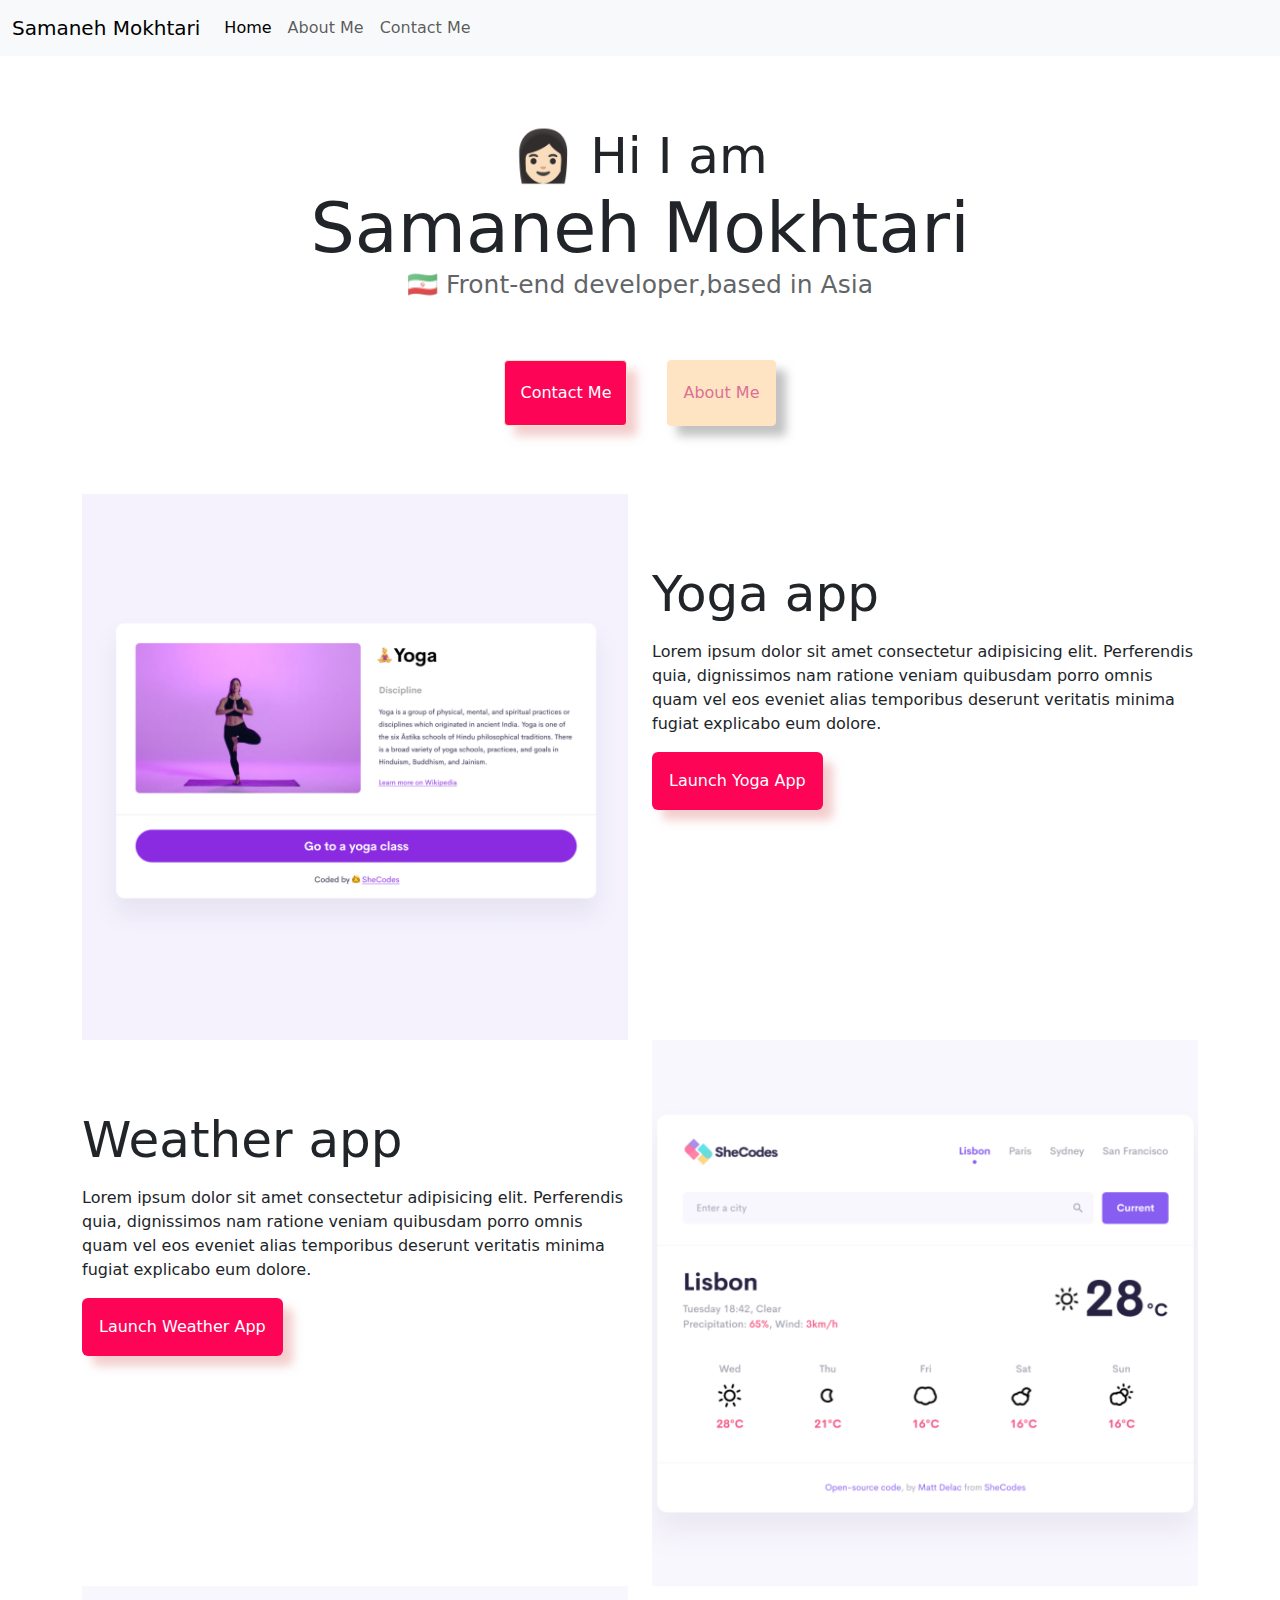
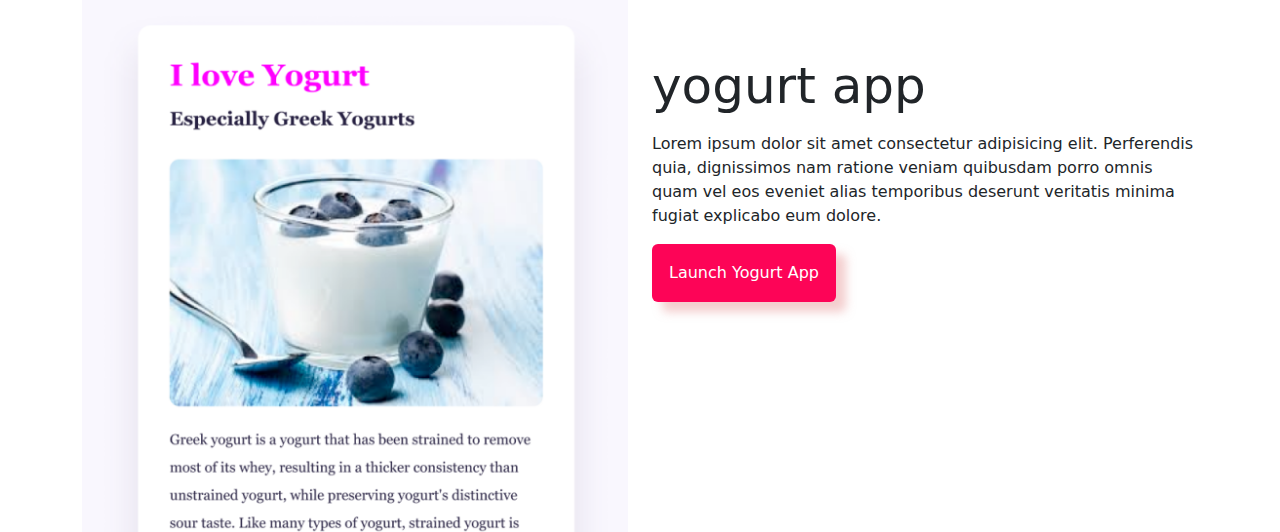
<file: index.html>
<!DOCTYPE html>
<html lang="en">
  <head>
    <meta charset="UTF-8" />
    <meta http-equiv="X-UA-Compatible" content="IE=edge" />
    <meta name="viewport" content="width=device-width, initial-scale=1.0" />
    <title>Front-end developer-Samaneh Mokhtari</title>
    <meta name="description" content=" A Front-end developer-based in iran" />
    <link
      rel="stylesheet"
      href="https://cdn.jsdelivr.net/npm/bootstrap@5.2.3/dist/css/bootstrap.min.css"
    />
    <script src="https://cdn.jsdelivr.net/npm/bootstrap@5.2.3/dist/js/bootstrap.bundle.min.js"></script>
    <link href="/src/styles.css" rel="stylesheet" />
  </head>
  <body>
    <nav class="navbar navbar-expand-lg bg-light" id="above">
      <div class="container-fluid">
        <a class="navbar-brand" href="/" title="Homepage">Samaneh Mokhtari</a>
        <button
          class="navbar-toggler"
          type="button"
          data-bs-toggle="collapse"
          data-bs-target="#navbarNav"
          aria-controls="navbarNav"
          aria-expanded="false"
          aria-label="Toggle navigation"
        >
          <span class="navbar-toggler-icon"></span>
        </button>
        <div class="collapse navbar-collapse" id="navbarNav">
          <ul class="navbar-nav">
            <li class="nav-item">
              <a
                class="nav-link active"
                aria-current="page"
                href="/"
                title="Homepage"
                >Home</a
              >
            </li>
            <li class="nav-item">
              <a class="nav-link" href="/about.html" title="about sara"
                >About Me</a
              >
            </li>
            <li class="nav-item">
              <a
                class="nav-link"
                href="/about.html#contact"
                title="contact sara"
                >Contact Me</a
              >
            </li>
          </ul>
        </div>
      </div>
    </nav>
    <h2>👩🏻 Hi I am</h2>
    <h1>Samaneh Mokhtari</h1>
    <h3>🇮🇷 Front-end developer,based in Asia</h3>
    <div class="navigation">
      <a href="/about.html #contact" class="contact" title="contact Sara"
        >Contact Me</a
      >
      <a href="/about.html" class="about" title="about Sara">About Me</a>
    </div>
    <div class="container mt-5">
      <div class="row">
        <div class="col-md-6">
          <img
            src="/images/yoga.png"
            class="img-fluid ronded remove"
            alt="yoga photo"
          />
        </div>
        <div class="col-md-6">
          <h2 class="left">Yoga app</h2>
          <p class="mt-3">
            Lorem ipsum dolor sit amet consectetur adipisicing elit. Perferendis
            quia, dignissimos nam ratione veniam quibusdam porro omnis quam vel
            eos eveniet alias temporibus deserunt veritatis minima fugiat
            explicabo eum dolore.
          </p>
          <a href="#above" class="btn p-3 contact link" title="yoga project">
            Launch Yoga App
          </a>
        </div>
      </div>
      <div class="row">
        <div class="col-md-6">
          <h2 class="left">Weather app</h2>
          <p class="mt-3">
            Lorem ipsum dolor sit amet consectetur adipisicing elit. Perferendis
            quia, dignissimos nam ratione veniam quibusdam porro omnis quam vel
            eos eveniet alias temporibus deserunt veritatis minima fugiat
            explicabo eum dolore.
          </p>
          <a href="#above" class="btn p-3 contact link" title="weather project">
            Launch Weather App
          </a>
        </div>
        <div class="col-md-6">
          <img
            src="/images/weather.png"
            class="img-fluid ronded remove"
            alt="weather photo"
          />
        </div>
      </div>
      <div class="row">
        <div class="col-md-6">
          <img
            src="/images/yogurt.png"
            class="img-fluid ronded remove"
            alt="yogurt photo"
          />
        </div>
        <div class="col-md-6">
          <h2 class="left">yogurt app</h2>
          <p class="mt-3">
            Lorem ipsum dolor sit amet consectetur adipisicing elit. Perferendis
            quia, dignissimos nam ratione veniam quibusdam porro omnis quam vel
            eos eveniet alias temporibus deserunt veritatis minima fugiat
            explicabo eum dolore.
          </p>
          <a href="#above" class="btn p-3 contact link" title="yogurt project">
            Launch Yogurt App
          </a>
        </div>
      </div>
    </div>
  </body>
</html>
</file>
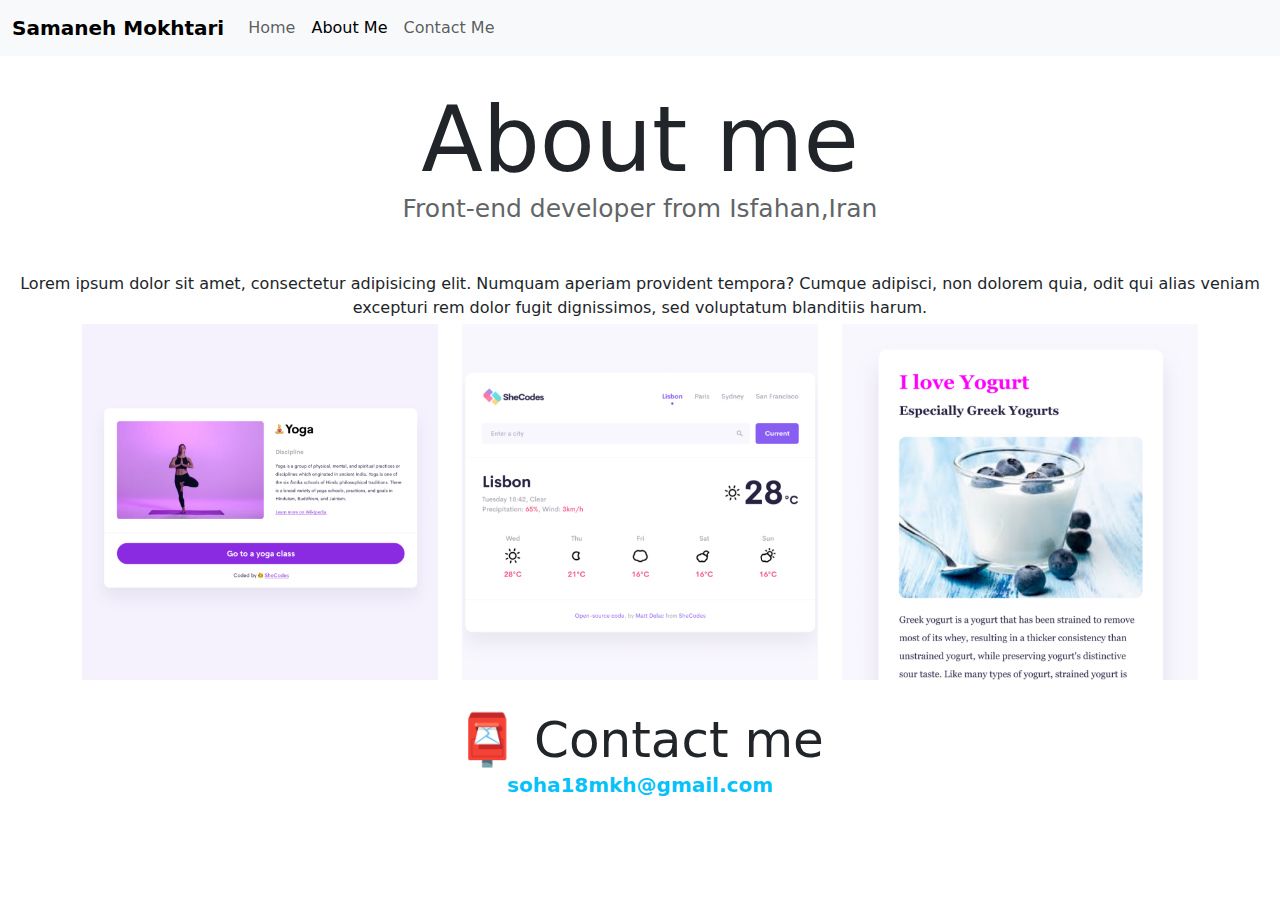
<file: about.html>
<!DOCTYPE html>
<html lang="en">
  <head>
    <meta charset="UTF-8" />
    <meta http-equiv="X-UA-Compatible" content="IE=edge" />
    <meta name="viewport" content="width=device-width, initial-scale=1.0" />
    <title>About me-Samaneh Mokhtari</title>
    <meta
      name="description"
      content="About Samaneh Mokhtari-A Front-end developer"
    />
    <link
      rel="stylesheet"
      href="https://cdn.jsdelivr.net/npm/bootstrap@5.2.3/dist/css/bootstrap.min.css"
    />
    <script src="https://cdn.jsdelivr.net/npm/bootstrap@5.2.3/dist/js/bootstrap.bundle.min.js"></script>
    <style>
      h1 {
        text-align: center;
        font-size: 90px;
        font-weight: 500;
        margin-top: 30px;
        margin-bottom: 0;
      }
      h2 {
        text-align: center;
        font-size: 60px;
        margin-top: 20px;
        margin-bottom: 0;
      }
      h3 {
        text-align: center;
        margin-top: 0;
        font-size: 25px;
        opacity: 0.7;
      }
      h4 {
        text-align: center;
        font-size: 50px;
        margin-top: 30px;
        margin-bottom: 0;
      }
      a {
        text-decoration: none;
        text-align: center;
        display: block;
        color: rgb(7, 193, 250);
        font-weight: bold;
        font-size: 20px;
      }
      a:hover {
        color: chartreuse;
      }
      .email {
        margin-bottom: 30px;
      }
      @media (max-width: 576px) {
        h1 {
          font-size: 48px;
        }
        h2,
        h4 {
          font-size: 32px;
        }
      }
    </style>
  </head>
  <body>
    <nav class="navbar navbar-expand-lg bg-light">
      <div class="container-fluid">
        <a class="navbar-brand" href="/" title="Homepage">Samaneh Mokhtari</a>
        <button
          class="navbar-toggler"
          type="button"
          data-bs-toggle="collapse"
          data-bs-target="#navbarNav"
          aria-controls="navbarNav"
          aria-expanded="false"
          aria-label="Toggle navigation"
        >
          <span class="navbar-toggler-icon"></span>
        </button>
        <div class="collapse navbar-collapse" id="navbarNav">
          <ul class="navbar-nav">
            <li class="nav-item">
              <a class="nav-link" aria-current="page" href="/" title="Homepage"
                >Home</a
              >
            </li>
            <li class="nav-item">
              <a class="nav-link active" href="/about.html" title="about sara"
                >About Me</a
              >
            </li>
            <li class="nav-item">
              <a
                class="nav-link"
                href="/about.html#contact"
                title="contact sara"
                >Contact Me</a
              >
            </li>
          </ul>
        </div>
      </div>
    </nav>

    <h1>About me</h1>
    <h3>Front-end developer from Isfahan,Iran</h3>
    <p class="mt-5 text-center m-1">
      Lorem ipsum dolor sit amet, consectetur adipisicing elit. Numquam aperiam
      provident tempora? Cumque adipisci, non dolorem quia, odit qui alias
      veniam excepturi rem dolor fugit dignissimos, sed voluptatum blanditiis
      harum.
    </p>
    <div class="container">
      <div class="row">
        <div class="col-sm-4">
          <img src="images/yoga.png" class="img-fluid" alt="yoga photo" />
        </div>
        <div class="col-sm-4">
          <img src="images/weather.png" class="img-fluid" alt="weather photo" />
        </div>
        <div class="col-sm-4">
          <img src="images/yogurt.png" class="img-fluid" alt="yogurt photo" />
        </div>
      </div>
    </div>
    <h4>📮 Contact me</h4>
    <a href="mailto:soha18mkh@gmail.com" class="email" id="contact"
      >soha18mkh@gmail.com</a
    >
  </body>
</html>
</file>
<file: src/styles.css>
:root {
  --text-align: center;
  --border: 1px solid bisque;
  --box-shadow: 10px 10px 10px rgba(233, 158, 158, 0.5);
}
h1,
h2,
h3 {
  text-align: var(--text-align);
}
h1 {
  font-size: 70px;
  font-weight: 500;
  margin-top: 0;
  margin-bottom: 0;
}
h2 {
  margin-top: 70px;
  margin-bottom: 0;
  font-size: 50px;
}
h3 {
  margin-top: 0;
  font-size: 25px;
  opacity: 0.7;
}

.navigation {
  display: flex;
  margin-top: 40px;
  justify-content: center;
}
.navigation a {
  margin: 20px;
  border: var(--border);
  border-radius: 4px;
  padding: 20px 15px;
  text-decoration: none;
}
.contact {
  background-color: rgb(253, 4, 87);
  color: white;
  box-shadow: var(--box-shadow);
}
.about {
  background-color: bisque;
  border-style: none;
  color: palevioletred;
  box-shadow: 10px 10px 10px rgba(136, 134, 134, 0.5);
}
@media (max-width: 576px) {
  h1 {
    font-size: 48px;
  }
  h2 {
    font-size: 32px;
  }
  p {
    text-align: center;
  }
  .remove {
    display: none;
  }
  .link {
    display: block;
    text-align: center;
    margin: 0 20px;
  }
}
@media (min-width: 576px) {
  .left {
    text-align: left;
  }
}
</file>
